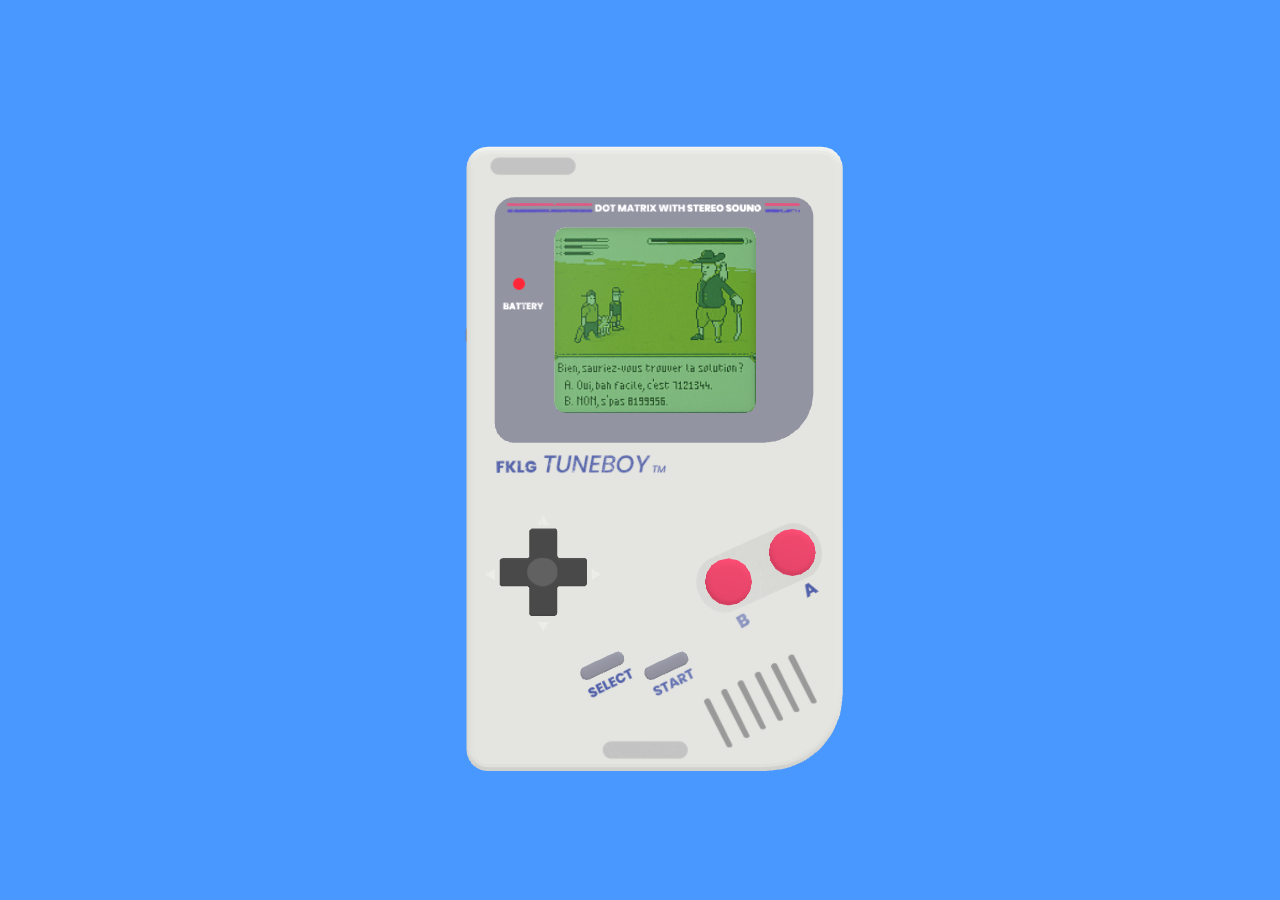
<file: enigmes/28/index.html>
<!DOCTYPE html>
<html lang="en">
<head>
    <meta charset="UTF-8">
    <meta name="viewport" content="width=device-width, initial-scale=1.0">
    <script src="babylon.js"></script>
    <script src="https://cdn.babylonjs.com/inspector/babylon.inspector.bundle.js"></script>
    <script src="https://cdn.babylonjs.com/loaders/babylonjs.loaders.min.js"></script>
    <script src="https://cdn.babylonjs.com/materialsLibrary/babylonjs.materials.min.js"></script>
    <script src="https://cdn.babylonjs.com/postProcessesLibrary/babylonjs.postProcess.min.js"></script>
    <script src="https://cdn.babylonjs.com/gui/babylon.gui.min.js"></script>
    <script src="https://cdn.babylonjs.com/proceduralTexturesLibrary/babylonjs.proceduralTextures.min.js"></script>
    <script src="https://cdn.babylonjs.com/serializers/babylonjs.serializers.min.js"></script>
    <link href="https://fonts.googleapis.com/css2?family=Poppins:ital,wght@1,800&display=swap" rel="stylesheet">
    <link rel="icon" type="image/png" href="../../favicon.png"/>
    <!-- Pas besoin de chercher, vous ne trouverez pas grand chose ici ;) -->
    <title>Un bon chiptune</title>
    <style>

        html, body {
            height: 100%;
            width: 100%;
            padding: 0;
            margin: 0;
            overflow: hidden;
            position: fixed;
            background-color: #4998ff;
        }

        #renderCanvas {
            margin: 0;
            padding: 0;
            display: block;
            width: 100%;
            height: 100%;
        }

        #box {
            font-family: 'Poppins', sans-serif;
            text-align: center;
            font-size: 52px;
            color: white;
            text-shadow: 0 1px 2px rgba(0,0,0,0.5);
            width: 100%;
            position: fixed;
            top: 10px;
            height: 32px;
            text-transform: uppercase;
        }

        .animated {
            animation: shake 2s ease;
        }

        @keyframes shake {
            0%, 20% {
                transform: scale(1.1);
            }

            10%, 20% {
                transform: scale(0.95);
            }

            20%, 30% {
                transform: scale(1.04);
            }

            30%, 40% {
                transform: scale(0.98);
            }

            40%, 50% {
                transform: scale(1);
            }
        }
    </style>
</head>
<body>
    <canvas id="renderCanvas" touch-action="none"></canvas>
    <div id="box"></div>

    <script src="script.js" type="text/javascript"> </script>
</body>
</html>
</file>
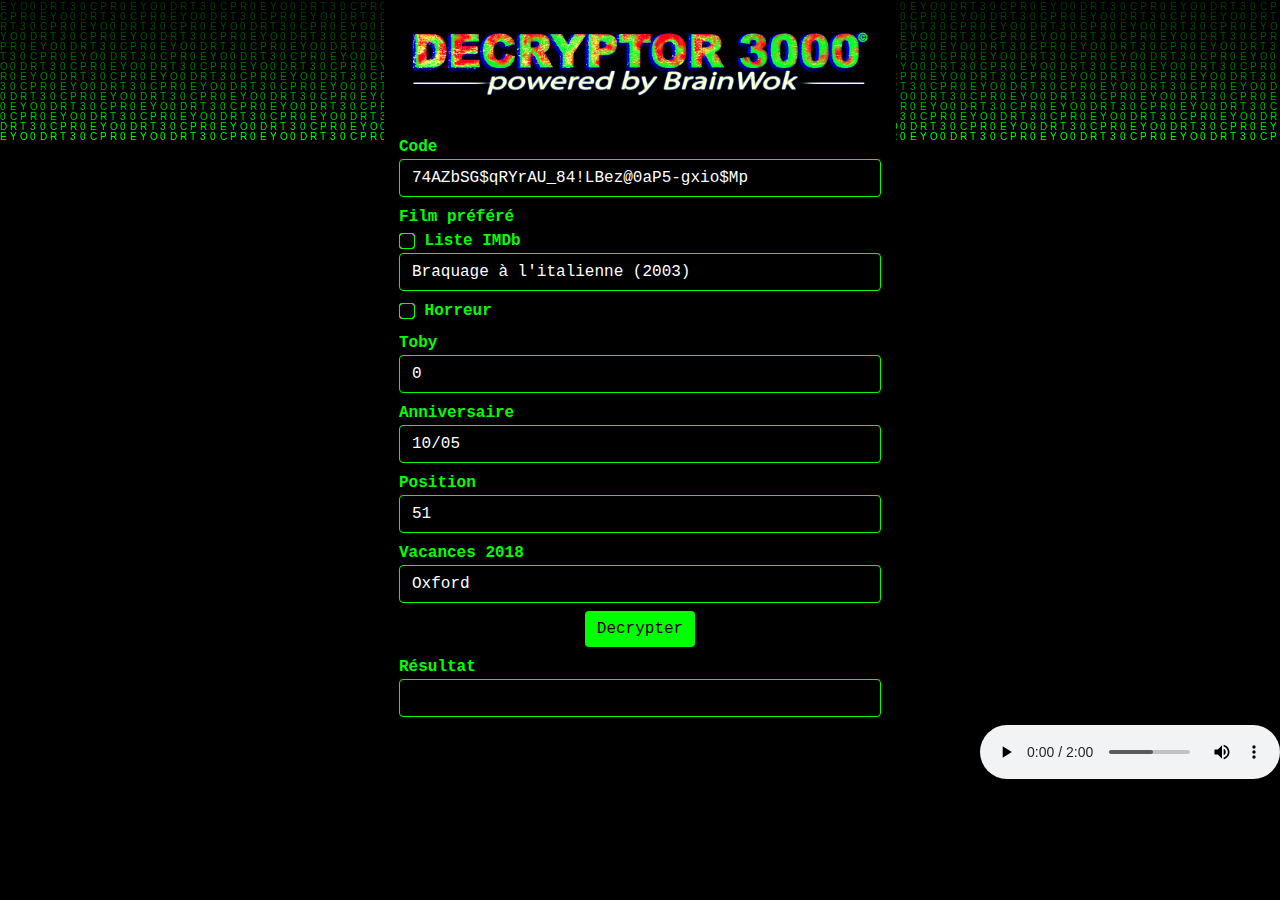
<file: enigmes/33/index.html>
<html>
<head>
  <title>DECRYPTOR3000</title>
  <link rel="stylesheet" href="https://stackpath.bootstrapcdn.com/bootstrap/4.5.2/css/bootstrap.min.css" integrity="sha384-JcKb8q3iqJ61gNV9KGb8thSsNjpSL0n8PARn9HuZOnIxN0hoP+VmmDGMN5t9UJ0Z" crossorigin="anonymous">
  <script src="./decryptor.js"></script>
  <link rel="icon" type="image/png" href="../../favicon.png"/>
</head>
<body>
  <canvas></canvas>
  <form class="form-horizontal" onsubmit="return false">
  <div id="logo">
    <img id="logo_img" src="logo.gif">
  </div>
  <fieldset>

  <!-- Form Name -->
  <legend></legend>

  <!-- Text input-->
  <div class="form-group">
    <label class="col-md-4 control-label" for="codeinput">Code</label>
    <div class="col-md-4">
    <input id="codeinput" name="codeinput" type="text" value="74AZbSG$qRYrAU_84!LBez@0aP5-gxio$Mp" class="form-control input-md">
    </div>
  </div>

  <!-- Text input-->
  <div class="form-group">
    <label class="col-md-4 control-label" for="titrefilm">Film préféré</label>
    <div class="col-md-4">
      <label class="checkbox-inline" for="imdb">
        <img src="unchecked.png" id="imdbImg">
        <input type="checkbox" name="imdb" id="imdb" hidden onchange='toggleIMDb(this);'>
        Liste IMDb
      </label>
    </div>
    <div class="col-md-4" id="divtitre">
    <input id="titrefilm" name="titrefilm" type="text" value="Braquage à l'italienne (2003)" placeholder="Titre Français" class="form-control input-md" required="">
    </div>
    <div class="col-md-4" id="divimdb" style="display: none;">
      <select id="movieselect" name="movieselect" class="form-control" onchange="changeMovie(this);">

      </select>
    </div>
  </div>

  <!-- Text input-->
  <div class="form-group">
    <div class="col-md-4">
      <label class="checkbox-inline" for="horreur">
        <img src="unchecked.png" id="horrorImg">
        <input type="checkbox" name="horreur" hidden id="horreur" onchange="toggleHorror(this);">
            Horreur
        </label>
    </div>
  </div>

  <!-- Text input-->
  <div class="form-group">
    <label class="col-md-4 control-label" for="toby">Toby</label>
    <div class="col-md-4">
    <input id="toby" name="toby" type="text" value="0" placeholder="Nombre de pattes" class="form-control input-md" required="">

    </div>
  </div>

  <!-- Text input-->
  <div class="form-group">
    <label class="col-md-4 control-label" for="bday">Anniversaire</label>
    <div class="col-md-4">
    <input id="bday" name="bday" type="text" value="10/05" placeholder="JJ/MM" class="form-control input-md" required="">

    </div>
  </div>

  <!-- Text input-->
  <div class="form-group">
    <label class="col-md-4 control-label" for="pos">Position</label>
    <div class="col-md-4">
    <input id="pos" name="pos" type="text" value="51" placeholder="Latitude" class="form-control input-md">

    </div>
  </div>

  <!-- Text input-->
  <div class="form-group">
    <label class="col-md-4 control-label" for="vac">Vacances 2018</label>
    <div class="col-md-4">
    <input id="vac" name="vac" type="text" value="Oxford" placeholder="Ville" class="form-control input-md" required="">

    </div>
  </div>

  <!-- Button -->
  <div class="form-group">
    <label class="col-md-4 control-label" for="decrypt"></label>
    <div class="col-md-4" id="decrypt_div">
      <button id="decrypt_btn" name="decrypt_btn" class="btn btn-primary" onclick="return runDecryptor();return false;">Decrypter</button>
    </div>
  </div>

  <!-- Text input-->
  <div class="form-group">
    <label class="col-md-4 control-label" for="result">Résultat</label>
    <div class="col-md-4">
      <input class="form-control" id="result" name="result" disabled></input>
    </div>
  </div>
  </fieldset>
  </form>
  <script>
  var canvas = document.querySelector('canvas'),
      ctx = canvas.getContext('2d');

  function resize() {
    canvas.width = window.innerWidth;
    canvas.height = window.innerHeight;
  }
  resize();

  var letters = 'DECRYPTOR3000';
  letters = letters.split('');

  var fontSize = 10,
      columns = canvas.width / fontSize;

  var drops = [];
  for (var i = 0; i < columns; i++) {
    drops[i] = 1;
  }

  function draw() {
    ctx.fillStyle = 'rgba(0, 0, 0, .1)';
    ctx.fillRect(0, 0, canvas.width, canvas.height);
    for (var i = 0; i < drops.length; i++) {
      var text = letters[(drops[i] + 3*i) % letters.length];
      ctx.fillStyle = '#0f0';
      ctx.fillText(text, i * fontSize, drops[i] * fontSize);
      drops[i]++;
      if (drops[i] * fontSize > canvas.height && Math.random() > .95) {
        drops[i] = 0;
      }
    }
  }
  window.onresize = resize;

  setInterval(draw, 50);

  let movies = [
    ["Braquage à l'italienne (2003)"],
    ["WarGames (1983)"],
    ["Matrix Reloaded (2003)"],
    ["Love Actually (2003)"],
    ["Die Hard 4 : Retour en enfer (2007)"],
    ["La Nuit des masques (1978)"],
    ["Hackers (1995)"],
    ["Code 77 (2009)"],
    ["Ultimate Game (2009)"],
    ["TRON : L'Héritage (2010)"],
    ["Les Griffes de la nuit (1984)"],
    ["V pour vendetta (2005)"],
    ["Le Seigneur des anneaux : Le Retour du roi (2003)"],
    ["Pulp Fiction (1994)"],
    ["Expendables: Unité spéciale (2010)"],
    ["Opération Espadon (2001)"]
  ];

  function getMovies() {
    let movieselect = document.getElementById("movieselect");
    for (var i = 0; i < movies.length; i++) {
      let opt = document.createElement("option");
      opt.value = movies[i][0];
      opt.text = movies[i][0];
      movieselect.add(opt);
    }
  }

  function changeMovie(selector) {
     document.getElementById("titrefilm").value = selector.value;
  }

  function toggleIMDb(checkbox) {
    let divtitre = document.getElementById("divtitre");
    let divimdb = document.getElementById("divimdb");
    if (checkbox.checked == true) {
      divimdb.style.display = "block";
      divtitre.style.display = "none";
      changeMovie(document.getElementById("movieselect"));
      document.getElementById('imdbImg').src = "checked.png";
    } else {
      divimdb.style.display = "none";
      divtitre.style.display = "block";
      document.getElementById('imdbImg').src = "unchecked.png";
    }
  }

  function toggleHorror(checkbox) {
    if (checkbox.checked == true) {
      document.getElementById('horrorImg').src = "checked.png";
    } else {
      document.getElementById('horrorImg').src = "unchecked.png";
    }
  }


  toggleIMDb(document.getElementById('imdb')); // Update on startup if needed
  toggleHorror(document.getElementById('horreur'));

  function runDecryptor() {
    document.getElementById("result").value = decrypt();
  }

  getMovies();
  </script>
  <style>
  body {
      font-family: 'Courier Prime', Courier, monospace;
      color: #00FF00;
      font-weight: 700;
      background: #000000;
  }

  canvas {
    display: block;
    position: fixed;
    z-index: -1;
  }
  .form-group {
      margin-bottom: 0.5rem;
  }

  label {
      margin-bottom: 0;
  }

  .form-horizontal {
    width: 40%;
    background: black;
    margin: 0 auto;
  }

   @media (max-width: 767.98px) {
     .form-horizontal {
       width: 100% !important;
     }
   }

   @media (min-width: 768px) and (max-width: 991.98px) {
     .form-horizontal {
       width: 60% !important;
     }
   }

   #decrypt_div {
    text-align: center;
   }

   #logo {
     margin: 0 auto;
     width: 90%;
     padding: 30px 0;
   }

   #logo_img {
     max-width: 100%;
   }

  .col-md-4 {
    -ms-flex: 0 0 33.333333%;
    flex: 0 0 100%;
    max-width: 100%;
  }

  .form-control, .form-control:disabled, .form-control:focus, .form-control:active {
      background-color: black;
      color: white;
      border: 1px solid rgb(0 255 0);
  }

  .btn-primary {
      background-color: rgb(0,255,0);
      color: black;
      border: none;
  }

  .btn-primary:not(:disabled):not(.disabled).active, .btn-primary:not(:disabled):not(.disabled):active, .show>.btn-primary.dropdown-toggle, .btn-primary:hover, .btn-primary:focus {
      background-color: #005c00;
      color: white;
  }

  ::selection {
      background-color: #005c00;
  }
  </style>
  <audio id="keygen_music" controls style="float: right;">
      <source src="keygenmusic.mp3">
  </audio>
  <script>
  let audio = document.getElementById("keygen_music");
  let playing = false;
  document.addEventListener('click', (e) => {
    if (!playing) {
      audio.play();
      audio.loop = true;
      playing = true;
    }
  });
  </script>
</body>
</html>
</file>
